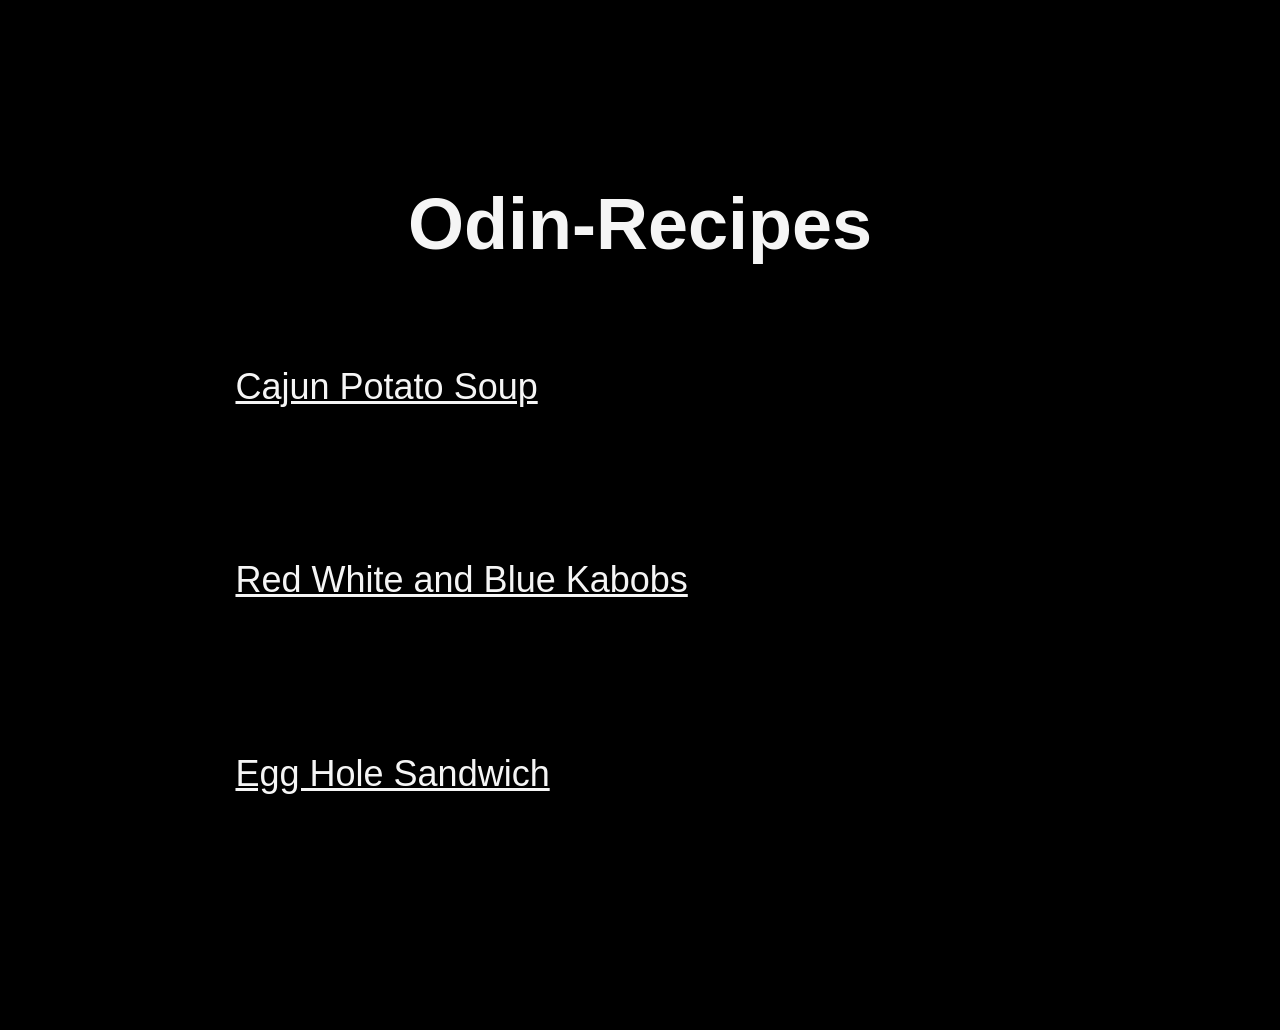
<file: index.html>
<!DOCTYPE html>
<html lang="en">
<head>
    <meta charset="UTF-8">
    <meta name="viewport" content="width=device-width, initial-scale=1.0">
    <title>Odin-Recipes</title>
    <link rel="stylesheet" href="styles.css">
</head>
<body>
    <div class="all">
        <div class="title">    
            <h1>Odin-Recipes</h1>
        </div>  
        <div class="recipetitle">
            <a href="recipes/Cajun-Potato-Soup.html">Cajun Potato Soup</a>
        </div>
        <div class="recipetitle">
            <a href="recipes/RWB-Kabobs.html">Red White and Blue Kabobs</a>
        </div>  
        <div class="recipetitle">
            <a href="recipes/EggHole.html">Egg Hole Sandwich</a>
        </div>  
    </div>  
</body>
</html>
</file>
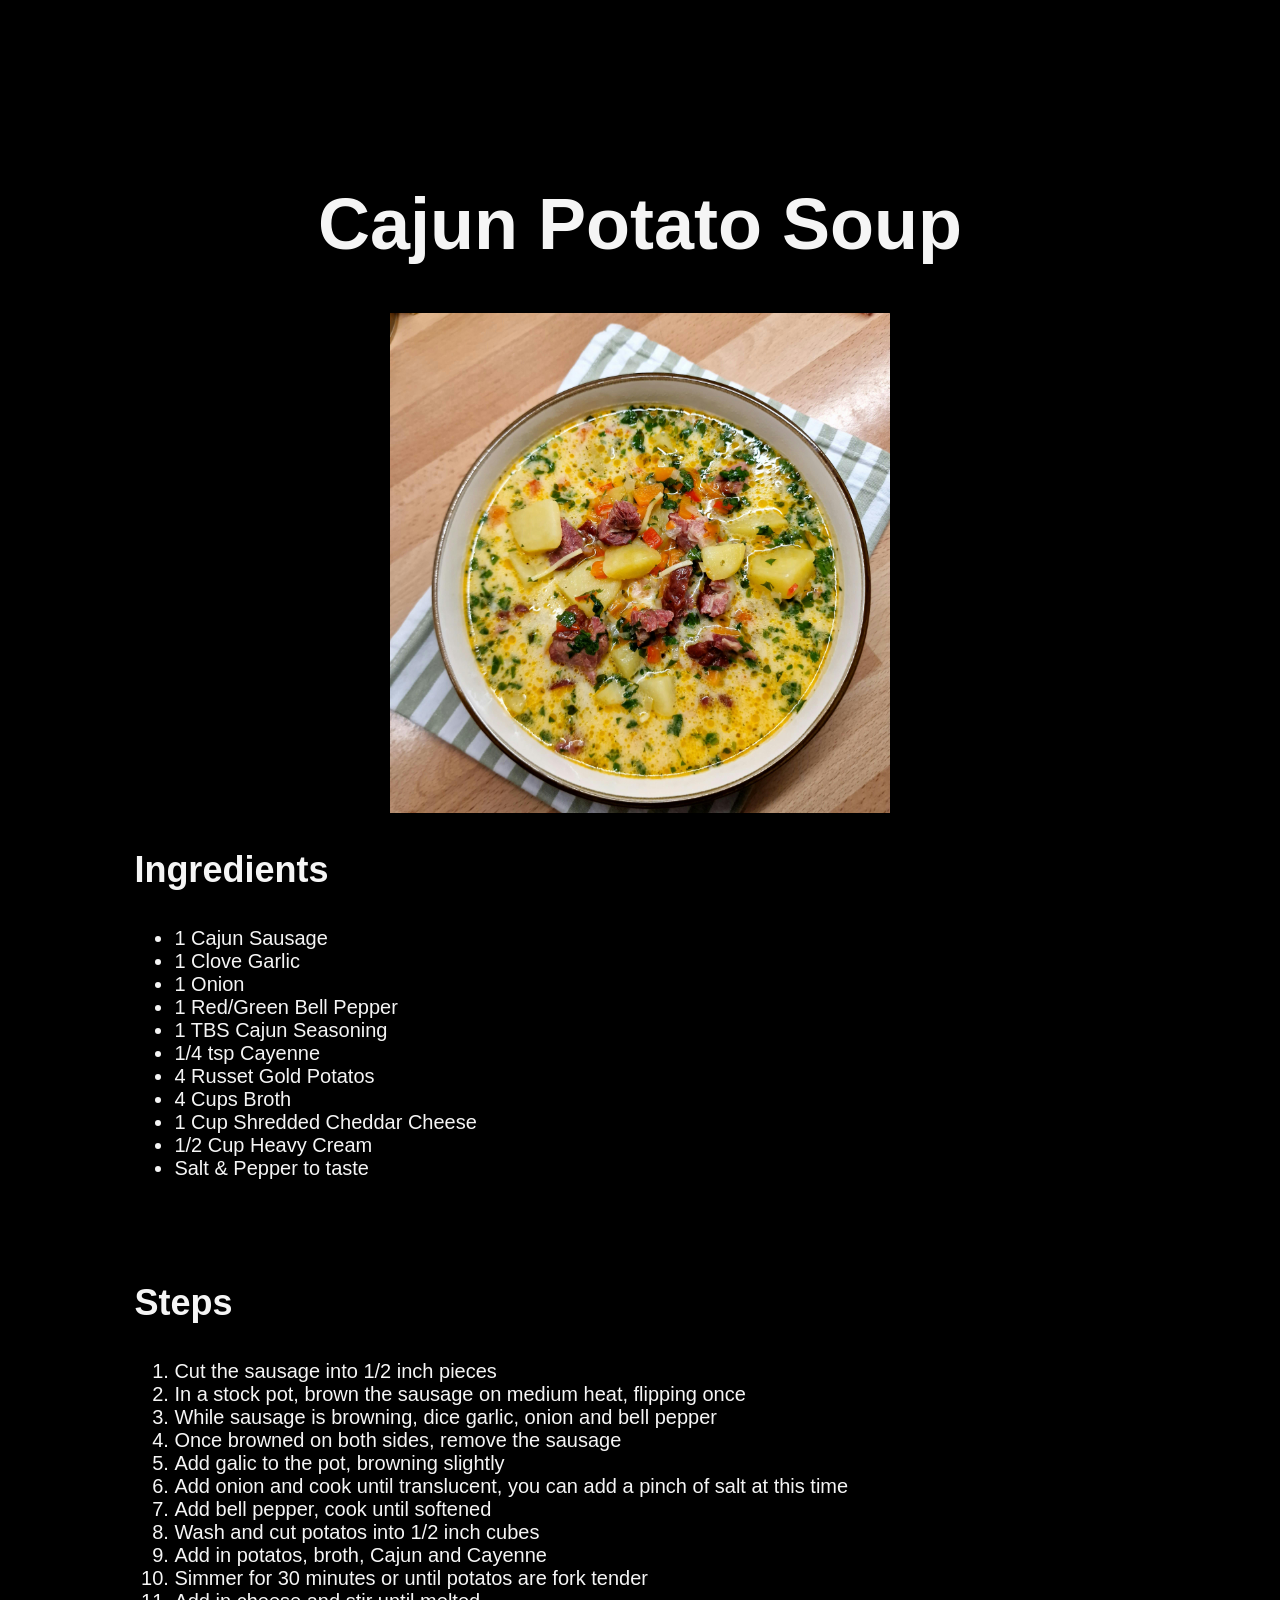
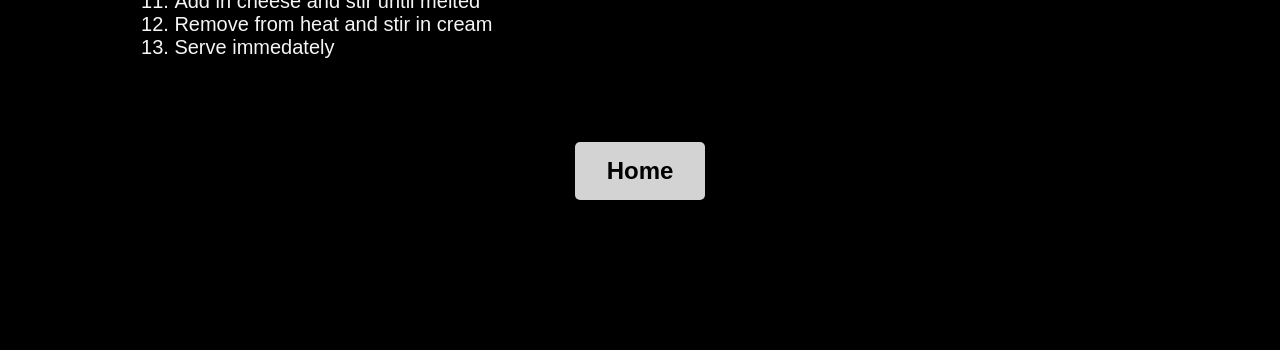
<file: recipes/Cajun-Potato-Soup.html>
<!DOCTYPE html>
<html lang="en">
<head>
    <meta charset="UTF-8">
    <meta name="viewport" content="width=device-width, initial-scale=1.0">
    <title>Cajun Potato Soup</title>
    <link rel="stylesheet" href="../styles.css">
</head>
<body>
    <div class="all">
        <div class="title">
            <h1>Cajun Potato Soup</h1>
        </div>
        <Div class="images">
            <img src="CPS.jpg" alt="Cajun Potato Soup Possibly">
        </Div>
        <div class="ingredients">
            <h3>Ingredients</h3>
                <ul>
                    <li>1 Cajun Sausage</li>
                    <li>1 Clove Garlic</li>
                    <li>1 Onion</li>
                    <li> 1 Red/Green Bell Pepper</li>
                    <li>1 TBS Cajun Seasoning</li>
                    <li>1/4 tsp Cayenne</li>
                    <li>4 Russet Gold Potatos</li>
                    <li>4 Cups Broth</li>
                    <li> 1 Cup Shredded Cheddar Cheese</li>
                    <li> 1/2 Cup Heavy Cream</li>
                    <li> Salt & Pepper to taste </li>
                </ul>
        </div>
        <div class="steps"> 
            <h3>Steps</h3>
                <ol>
                    <li>Cut the sausage into 1/2 inch pieces</li>
                    <li>In a stock pot, brown the sausage on medium heat, flipping once</li>
                    <li>While sausage is browning, dice garlic, onion and bell pepper</li>
                    <li>Once browned on both sides, remove the sausage</li>
                    <li>Add galic to the pot, browning slightly</li>
                    <li>Add onion and cook until translucent, you can add a pinch of salt at this time</li>
                    <li> Add bell pepper, cook until softened</li>
                    <li>Wash and cut potatos into 1/2 inch cubes</li>
                    <li> Add in potatos, broth, Cajun and Cayenne</li>
                    <li> Simmer for 30 minutes or until potatos are fork tender</li>
                    <li> Add in cheese and stir until melted</li>
                    <li> Remove from heat and stir in cream</li>
                    <li>Serve immedately</li>
                </ol>
        </div>
        <div class="homebox">
            <p><a href="../index.html" class="button">Home</a></p>
        </div>
    </div>
</body>
</html>
</file>
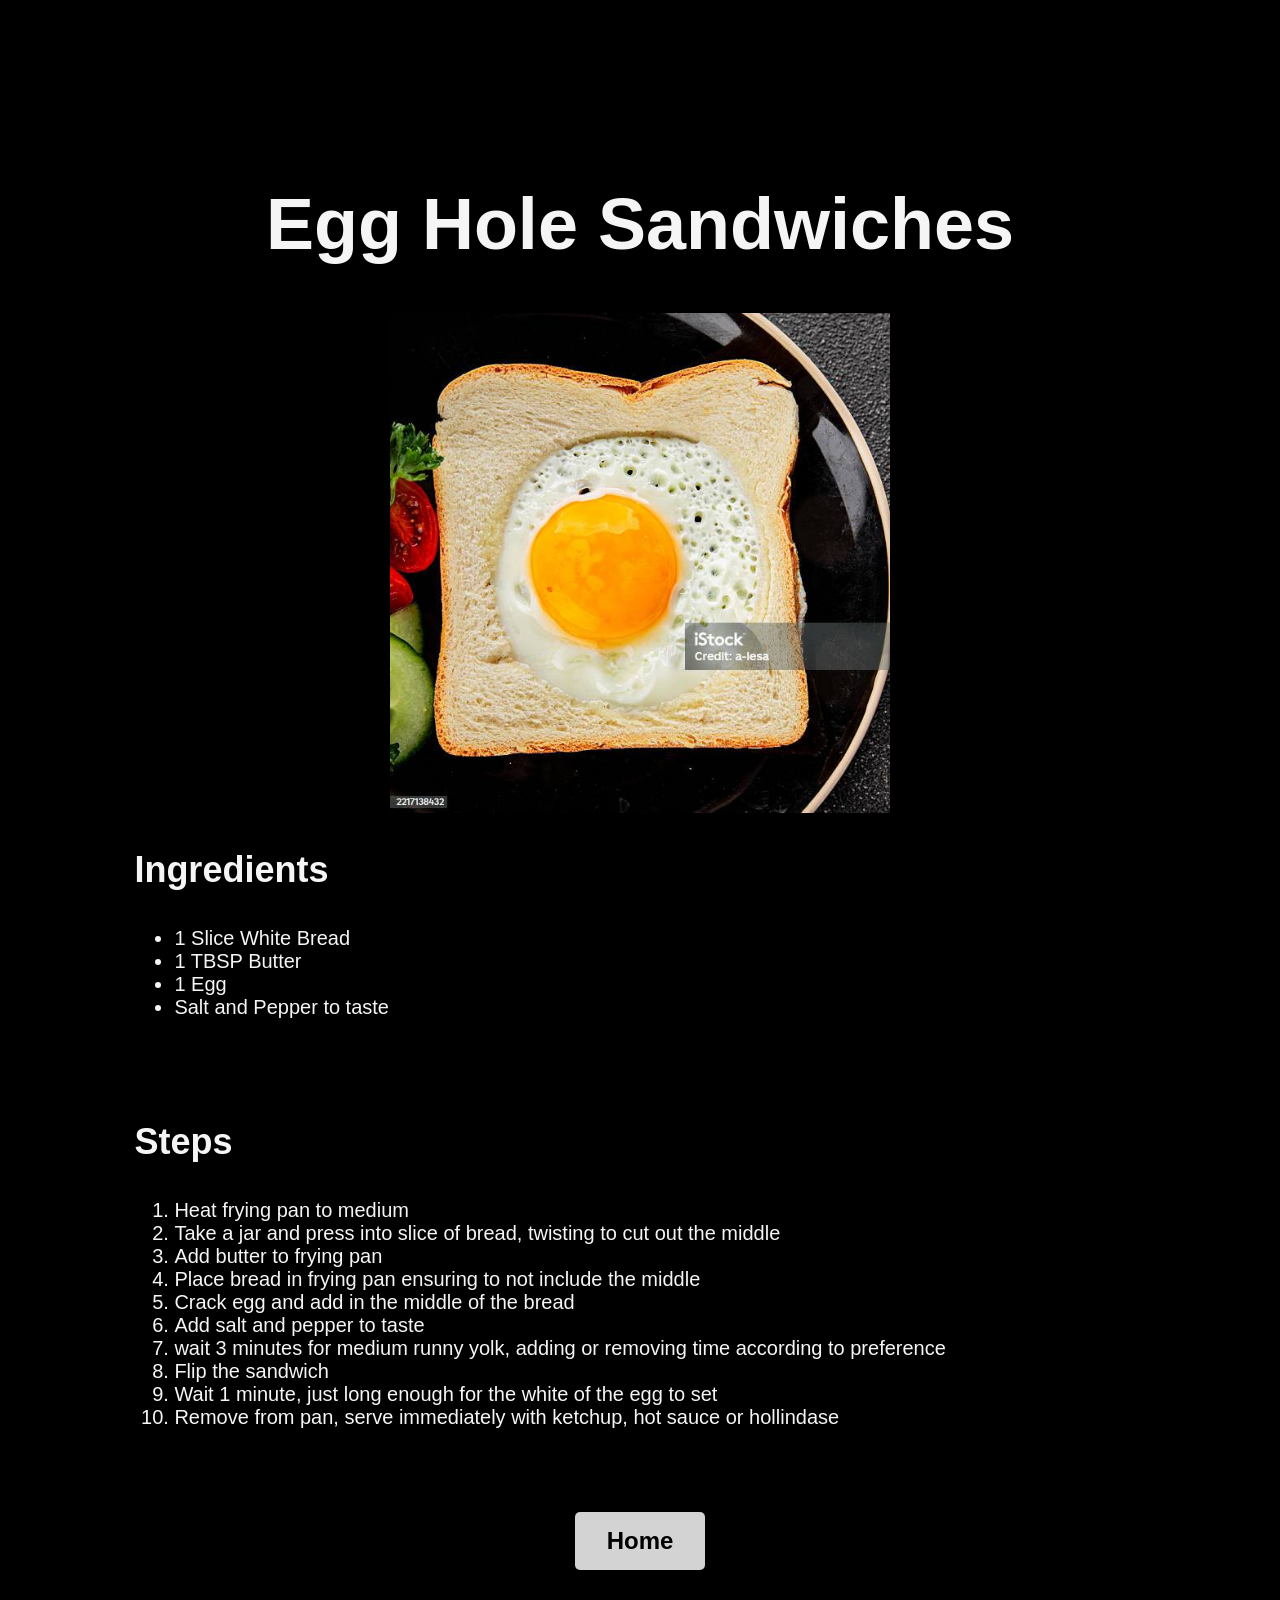
<file: recipes/EggHole.html>
<!DOCTYPE html>
<html lang="en">
<head>
    <meta charset="UTF-8">
    <meta name="viewport" content="width=device-width, initial-scale=1.0">
    <title>Egg Hole Sandwiches</title>
    <link rel="stylesheet" href="../styles.css">
</head>
<body>
    <div class="all">
        <div class="title">
            <h1>Egg Hole Sandwiches</h1>
        </div>
        <Div class="images">
            <img src="EggHole.jpg" alt="Egg Hole Sandwich">
        </Div>
        <div class="ingredients">
            <h3>Ingredients</h3>
                <ul>
                    <li>1 Slice White Bread</li>
                    <li>1 TBSP Butter</li>
                    <li>1 Egg</li>
                    <li>Salt and Pepper to taste</li>
                </ul>
            </div>
            <div class="steps"> 
                <h3>Steps</h3>
                <ol>
                    <li>Heat frying pan to medium</li>
                    <li>Take a jar and press into slice of bread, twisting to cut out the middle </li>
                    <li>Add butter to frying pan</li>
                    <li>Place bread in frying pan ensuring to not include the middle</li>
                    <li>Crack egg and add in the middle of the bread</li>
                    <li>Add salt and pepper to taste</li>
                    <li>wait 3 minutes for medium runny yolk, adding or removing time according to preference</li>
                    <li>Flip the sandwich</li>
                    <li>Wait 1 minute, just long enough for the white of the egg to set </li>
                    <li>Remove from pan, serve immediately with ketchup, hot sauce or hollindase</li>
                </ol>
            </div>
            <div class="homebox">
                <p><a href="../index.html" class="button">Home</a></p>
            </div>
    </div>
</body>
</html>
</file>
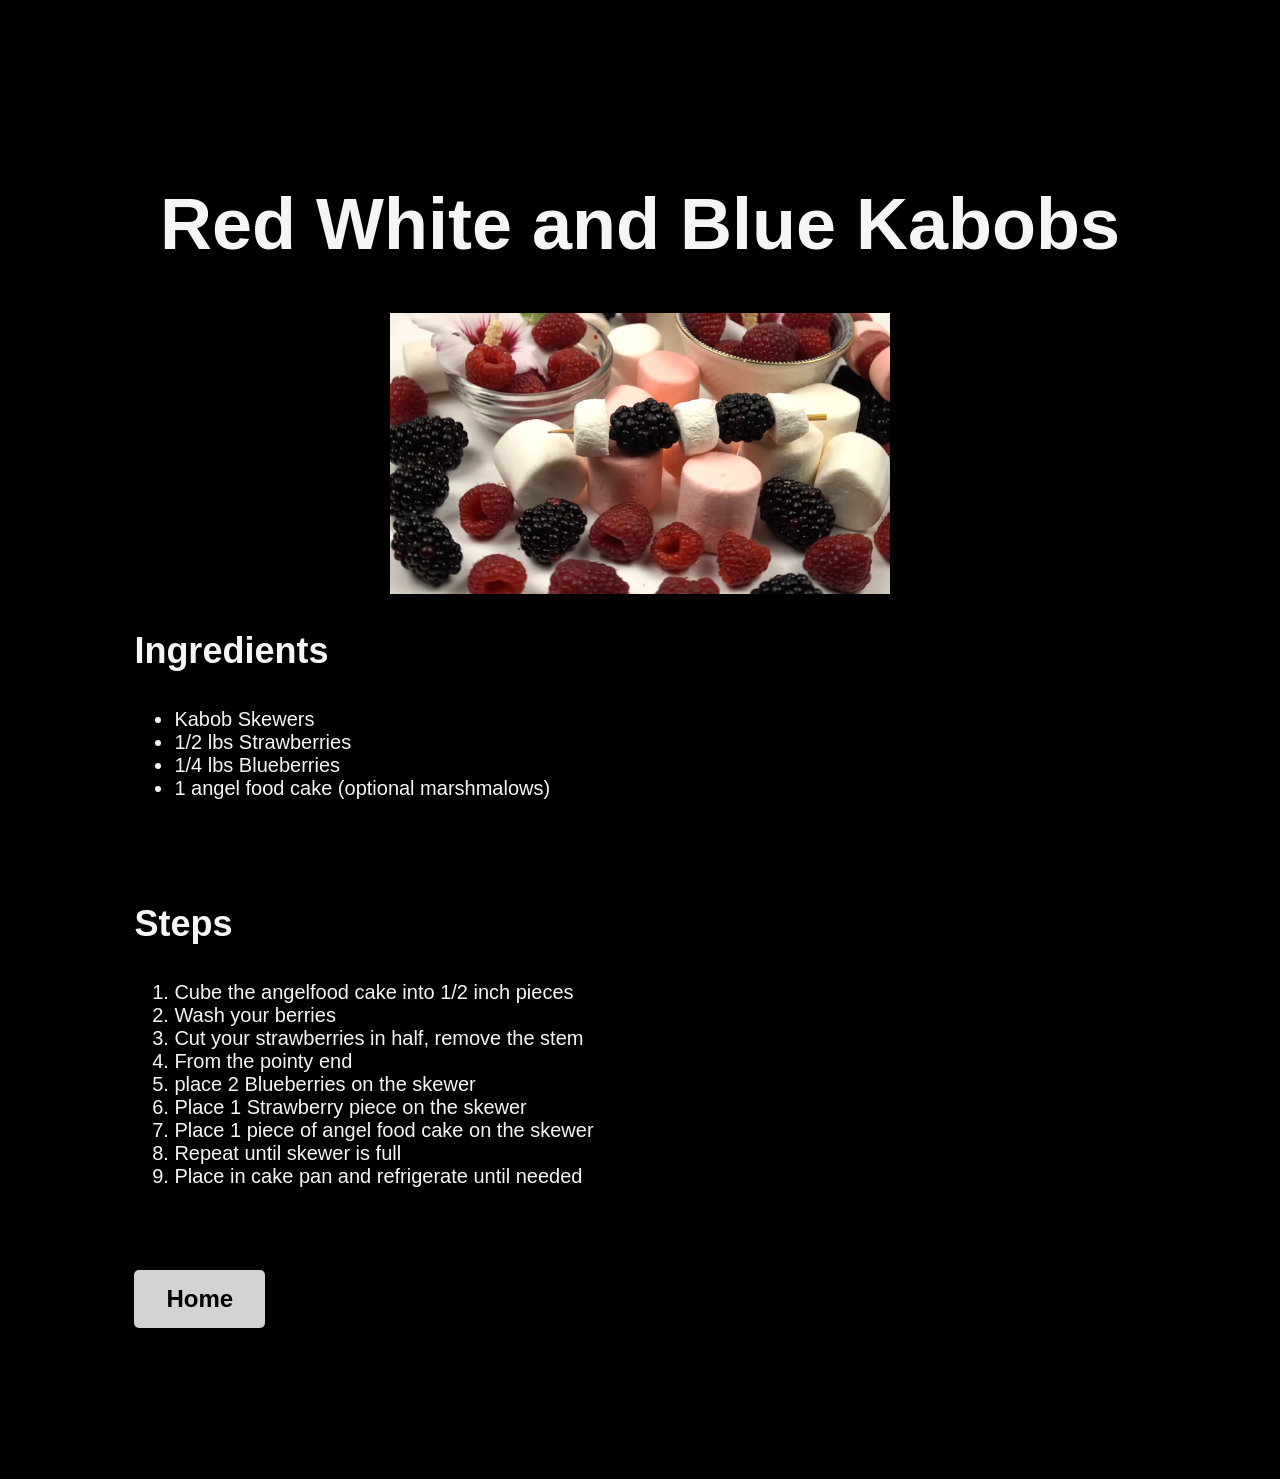
<file: recipes/RWB-Kabobs.html>
<!DOCTYPE html>
<html lang="en">
<head>
    <meta charset="UTF-8">
    <meta name="viewport" content="width=device-width, initial-scale=1.0">
    <title>Red White and Blue Kabobs</title>
     <link rel="stylesheet" href="../styles.css">
</head>
<body>
    <div class="all">
        <div class="title">
            <h1>Red White and Blue Kabobs</h1>
        </div>
        <Div class="images">
            <img src="RWB.avif" alt="Red White and Blue Kabobs">
        </Div>
        <div class="ingredients">
            <h3>Ingredients</h3>
                <ul>
                    <li>Kabob Skewers</li>
                    <li>1/2 lbs Strawberries</li>
                    <li>1/4 lbs Blueberries</li>
                    <li>1 angel food cake (optional marshmalows)</li>
                </ul>
        </div>
        <div class="steps"> 
            <h3>Steps</h3>
            <ol>
                <li>Cube the angelfood cake into 1/2 inch pieces</li>
                <li>Wash your berries </li>
                <li>Cut your strawberries in half, remove the stem</li>
                <li>From the pointy end</li>
                <li>place 2 Blueberries on the skewer</li>
                <li>Place 1 Strawberry piece on the skewer</li>
                <li>Place 1 piece of angel food cake on the skewer</li>
                <li>Repeat until skewer is full </li>
                <li>Place in cake pan and refrigerate until needed</li>
            </ol>
        </div>
        <div class="homebox"></div>
            <p><a href="../index.html" class="button">Home</a></p>
        </div>
    </div>
</body>
</html>
</file>
<file: styles.css>
* {
    font-family: 'Trebuchet MS', 'Lucida Sans Unicode', 'Lucida Grande', 'Lucida Sans', Arial, sans-serif;
    color: whitesmoke;
    background-color: black;
    
}

.recipetitle {
/**    outline: 5px solid black; **/
    padding: 5%;
    margin: 5%;
    font-size: 36px;
}
img {
    width: 500px;
    height: auto;
}

h1 {
    font-size: 72px;
    text-align: center;
}

h3 {
    font-size: 36px;
}

li {   
    font-size: 20px;
}

.all {
    /* outline: 5px solid black; */
    padding: 10%;
}

.title {
    /* outline: 5px solid black; */

}

.images {
    /* outline: 5px solid black; */
    display: flex;
    justify-content: center;
    align-items: center;

}

.ingredients {
    /* outline: 5px solid black; */
    padding-bottom: 5%;
}

.steps {
    /* outline: 5px solid black; */
    padding-bottom: 5%;
}

.homebox {
    /* outline: 5px solid black; */
    display: flex;
    justify-content: center;
    align-items: center;
    text-align: center;
}

.button {
    background-color: lightgray;
    border-radius: 5px;
    color: black;
    padding: 15px 32px;
    font-weight: 700;
    text-align: center;
    text-decoration: wavy;
    display: inline-block;
    font-size: 24px;
    cursor: crosshair;

}
</file>
